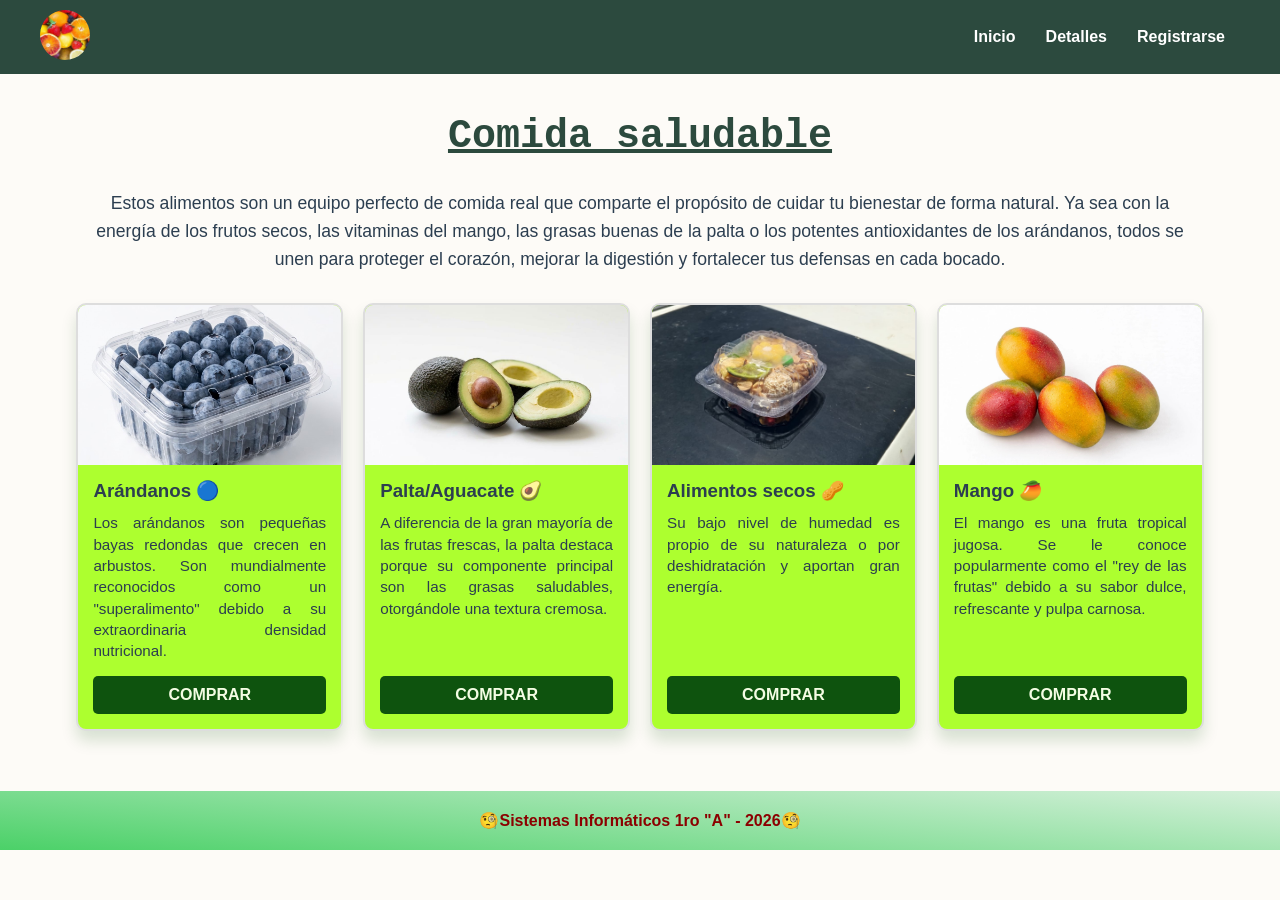
<file: index.html>
<!DOCTYPE html>
<html lang="es">
<head>
	<meta charset="utf-8">
	<meta name="viewport" content="width=device-width, initial-scale=1.0">
	<link rel="stylesheet" type="text/css" href="style.css">
	<title>Saludable</title>
</head>
<body>
<header>
	<nav class="navbar">
		<div class="logos">
			<img src="img/frutas.jpg" alt="imagen">
		</div>
		<ul class="nav-links">
			<li><a href="#">Inicio</a></li>
			<li class="desplegable"><a href="detalles.html" target="_blank">Detalles</a>
				<ul class="menu-desplegable">
					<li><a href="#">Arándano</a></li>
					<li><a href="#">Palta/Aguacate</a></li>
					<li><a href="#">Alimentos Secos</a></li>
					<li><a href="#">Mango</a></li>
				</ul>
			</li>
			<li class="desplegable"><a href="registro.html" target="_blank">Registrarse</a>
			</li>
		</ul>
    </nav>
</header>

<main class="main-content">
	<h2><u>Comida saludable</u></h2>
	<p class="intro-text">Estos alimentos son un equipo perfecto de comida real que comparte el propósito de cuidar tu bienestar de forma natural. Ya sea con la energía de los frutos secos, las vitaminas del mango, las grasas buenas de la palta o los potentes antioxidantes de los arándanos, todos se unen para proteger el corazón, mejorar la digestión y fortalecer tus defensas en cada bocado.</p>
	
	<section class="cards-container">
		<article class="card">
			<div class="card-img-container">
				<img src="img/arandano.jpg" alt="Arándanos">
			</div>	
			<div class="card-content">
				<h3>Arándanos 🔵</h3>
				<p>Los arándanos son pequeñas bayas redondas que crecen en arbustos. Son mundialmente reconocidos como un "superalimento" debido a su extraordinaria densidad nutricional.</p>
				<a href="#comprar" class="btn-comprar" onclick="alert('Comprado')">Comprar</a>
			</div>
		</article>

		<article class="card">
			<div class="card-img-container">
				<img src="img/palta.jpg" alt="Palta">
			</div>				
			<div class="card-content">
				<h3>Palta/Aguacate 🥑</h3>
				<p>A diferencia de la gran mayoría de las frutas frescas, la palta destaca porque su componente principal son las grasas saludables, otorgándole una textura cremosa.</p>
				<a href="#comprar" class="btn-comprar" onclick="alert('Comprado')">Comprar</a>
			</div>
		</article>

		<article class="card">
			<div class="card-img-container">
				<img src="img/FrutosSecos.jpg" alt="Frutos Secos">
			</div>
			<div class="card-content">
				<h3>Alimentos secos 🥜</h3>
				<p>Su bajo nivel de humedad es propio de su naturaleza o por deshidratación y aportan gran energía.</p>
				<a href="#comprar" class="btn-comprar" onclick="alert('Comprado')">Comprar</a>
			</div>	
		</article>

		<article class="card">
			<div class="card-img-container">
				<img src="img/mango.jpg" alt="Mango">
			</div>	
			<div class="card-content">
				<h3>Mango 🥭</h3>
				<p>El mango es una fruta tropical jugosa. Se le conoce popularmente como el "rey de las frutas" debido a su sabor dulce, refrescante y pulpa carnosa.</p>
				<a href="#comprar" class="btn-comprar" onclick="alert('Comprado')">Comprar</a>
			</div>
		</article>	
	</section>
</main>
<script>
    alert("Bienvenido a mi primera página web, sigo en practica y por lo que todo lo que ves a pesar de que medio existe no es todo real.");
</script>
<!--Imagenes creadas con IA, excepto una-->
<footer>
    <p>🧐Sistemas Informáticos 1ro "A" - 2026🧐</p>
</footer>
</body>
</html>
</file>
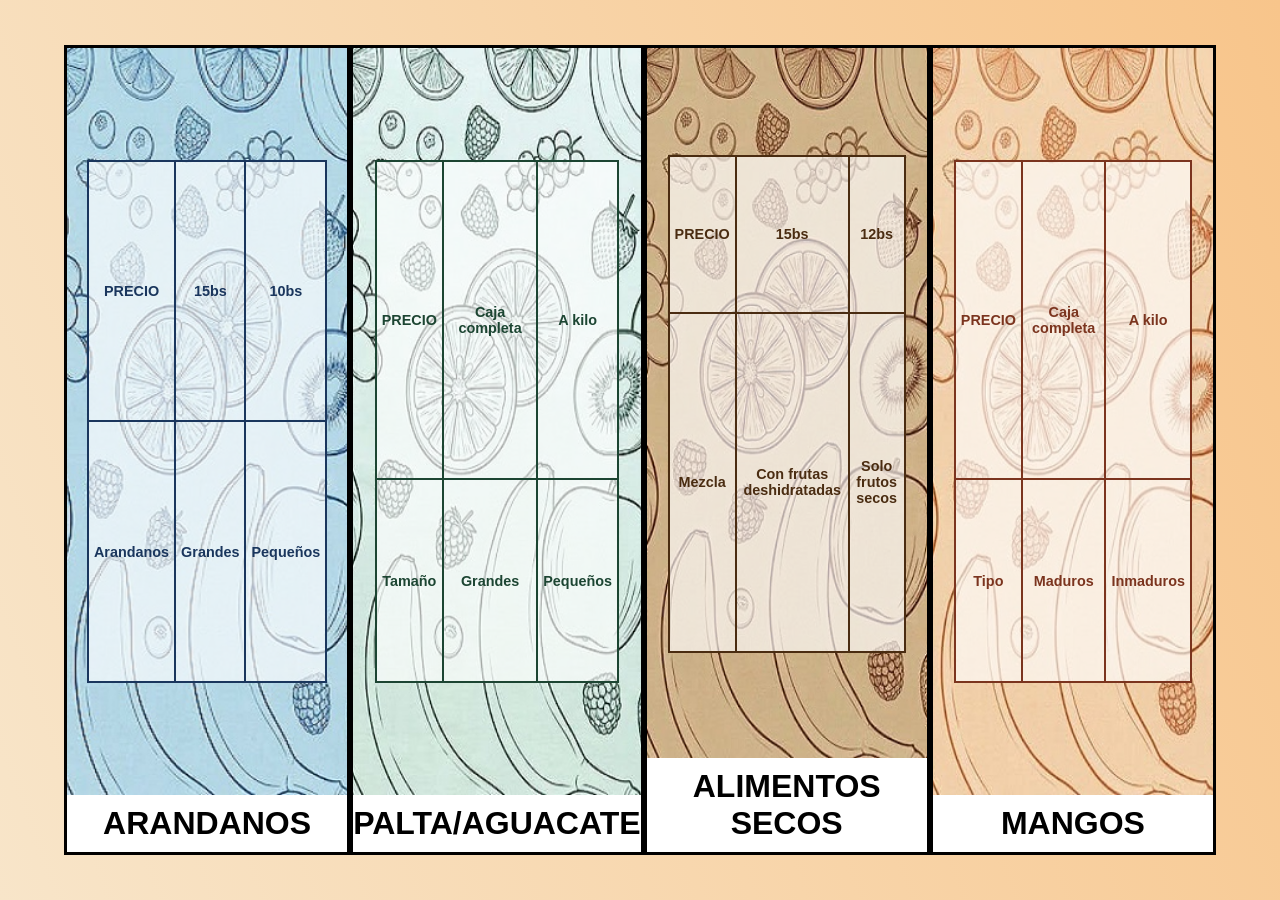
<file: detalles.html>
<!DOCTYPE html>
<html lang="es">
<head>
    <meta charset="UTF-8">
    <meta name="viewport" content="width=device-width, initial-scale=1.0">
    <title>Detalles - Saludable</title>
    <style>
        * {
            margin: 0;
            padding: 0;
            box-sizing: border-box;
        }
        body {
            display: flex;
            justify-content: center;
            align-items: center;
            min-height: 100vh;
            background: linear-gradient(70deg, rgb(248, 229, 201), rgb(248, 197, 139));
            font-family: Arial, sans-serif;
        }
        .contenedor-principal {
            display: grid;
            grid-template-columns: 1fr;
            width: 90vw;
            height: 90vh;
        }
        @media (min-width: 640px) {
            .contenedor-principal {
                grid-template-columns: repeat(2, 1fr);
            }
        }
        @media (min-width: 1024px) {
            .contenedor-principal {
                grid-template-columns: repeat(4, 1fr);
            }
        }
        .tarjeta-alimento {
            border: 3px solid black;
            display: flex;
            flex-direction: column;
            height: 100%;
            position: relative;
        }
        .hover-box {
            position: relative;
            width: 100%;
            flex: 1;
            overflow: hidden;
            display: flex;
            justify-content: center;
            align-items: center;
        }
        .hover-box img {
            position: absolute;
            top: 0;
            left: 0;
            width: 100%;
            height: 100%;
            object-fit: cover;
            transition: opacity 1s ease-in-out;
            z-index: 1;
        }
        .hover-box .img-hover {
            opacity: 0;
        }
        .tarjeta-alimento:hover .img-hover {
            opacity: 1;
        }
        .tarjeta-alimento:hover .img-inicial {
            opacity: 0;
        }
        .tabla-overlay {
            position: relative;
            z-index: 2; 
            width: 85%;
            height: 70%;
            border-collapse: collapse;
            text-align: center;
            font-weight: bold;
            font-size: 0.9rem;
            transition: background-color 1s ease-in-out, color 1s ease-in-out, border-color 1s ease-in-out;
        }
        .tabla-overlay td {
            border: 2px solid currentColor;
            padding: 5px;
            transition: border-color 1s ease-in-out;
        }
        .arandanos .tabla-overlay {
            background-color: rgba(255, 255, 255, 0.65);
            color: #1a365d;
        }
        .arandanos:hover .tabla-overlay {
            background-color: rgba(0, 0, 0, 0.7);
            color: #90cdf4;
        }
        .palta .tabla-overlay {
            background-color: rgba(255, 255, 255, 0.65);
            color: #1c4532;
        }
        .palta:hover .tabla-overlay {
            background-color: rgba(0, 0, 0, 0.7);
            color: #9ae6b4;
        }
        .secos .tabla-overlay {
            background-color: rgba(255, 255, 255, 0.65);
            color: #4a2c11;
        }
        .secos:hover .tabla-overlay {
            background-color: rgba(0, 0, 0, 0.7);
            color: #fbd38d;
        }
        .mangos .tabla-overlay {
            background-color: rgba(255, 255, 255, 0.65);
            color: #7b341e;
        }
        .mangos:hover .tabla-overlay {
            background-color: rgba(0, 0, 0, 0.7);
            color: #fbd38d;
        }

        h1 {
            padding: 10px 0;
            z-index: 2;
            background: #ffffff;
        }
    </style>
</head>
<body>
    <div class="contenedor-principal">
        <div class="tarjeta-alimento arandanos">
            <div class="hover-box">
                <img class="img-inicial" src="img/azulclaro.jpeg" alt="Arándanos Claro">
                <img class="img-hover" src="img/azuloscuro.jpeg" alt="Arándanos Oscuro">
                <table class="tabla-overlay">
                    <tr>
                        <td>PRECIO</td>
                        <td>15bs</td>
                        <td>10bs</td>
                    </tr>
                    <tr>
                        <td>Arandanos</td>
                        <td>Grandes</td>
                        <td>Pequeños</td>
                    </tr>
                </table>
            </div>
            <center><h1>ARANDANOS</h1></center>
        </div>
        <div class="tarjeta-alimento palta">
            <div class="hover-box">
                <img class="img-inicial" src="img/verdeclaro.jpeg" alt="Palta Claro">
                <img class="img-hover" src="img/verdeoscuro.jpeg" alt="Palta Oscuro">
                <table class="tabla-overlay">
                    <tr>
                        <td>PRECIO</td>
                        <td>Caja completa</td>
                        <td>A kilo</td>
                    </tr>
                    <tr>
                        <td>Tamaño</td>
                        <td>Grandes</td>
                        <td>Pequeños</td>
                    </tr>
                </table>
            </div>
            <center><h1>PALTA/AGUACATE</h1></center>
        </div>
        <div class="tarjeta-alimento secos">
            <div class="hover-box">
                <img class="img-inicial" src="img/cafeclaro.jpeg" alt="Alimentos Secos Claro">
                <img class="img-hover" src="img/cafeoscuro.jpeg" alt="Alimentos Secos Oscuro">
                <table class="tabla-overlay">
                    <tr>
                        <td>PRECIO</td>
                        <td>15bs</td>
                        <td>12bs</td>
                    </tr>
                    <tr>
                        <td>Mezcla</td>
                        <td>Con frutas deshidratadas</td>
                        <td>Solo frutos secos</td>
                    </tr>
                    <tr>
                </table>
            </div>
            <center><h1>ALIMENTOS SECOS</h1></center>
        </div>
        <div class="tarjeta-alimento mangos">
            <div class="hover-box">
                <img class="img-inicial" src="img/naranjaclaro.jpeg" alt="Mangos Claro">
                <img class="img-hover" src="img/naranjaoscuro.jpeg" alt="Mangos Oscuro">
                <table class="tabla-overlay">
                    <tr>
                        <td>PRECIO</td>
                        <td>Caja completa</td>
                        <td>A kilo</td>
                    </tr>
                    <tr>
                        <td>Tipo</td>
                        <td>Maduros</td>
                        <td>Inmaduros</td>
                    </tr>
                </table>
            </div>
            <center><h1>MANGOS</h1></center>
        </div>
    </div>
</body>
</html>
</file>
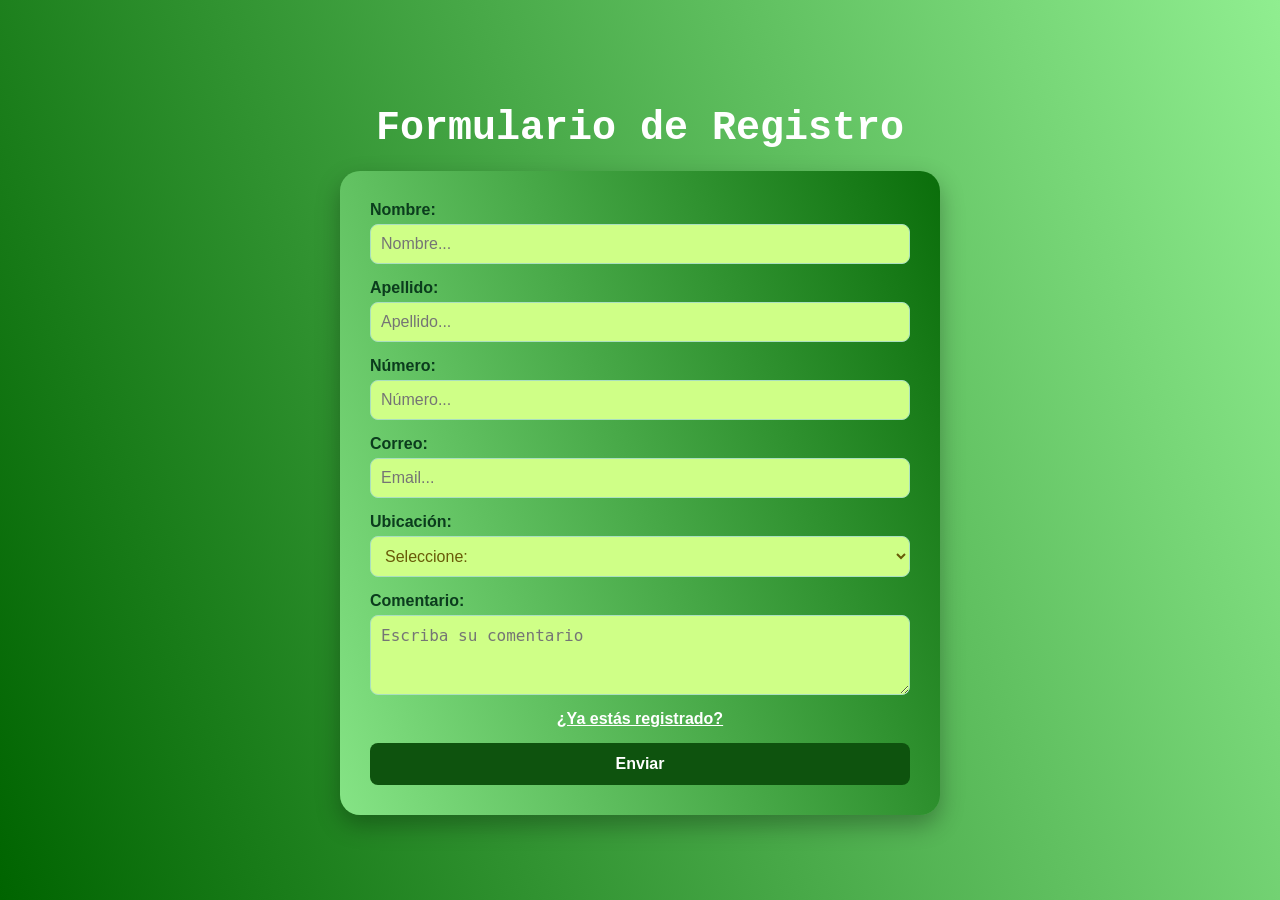
<file: registro.html>
<!DOCTYPE html>
<html lang="es">
<head>
    <meta charset="UTF-8">
    <meta name="viewport" content="width=device-width, initial-scale=1.0">
    <link rel="stylesheet" href="style.css">
    <title>Registro - Saludable</title>
</head>
<body class="registro-body">
    <main class="registro-container">
        <h2>Formulario de Registro</h2>
        <form method="post" class="registro-form" id="miFormulario">
            <fieldset>
                <div class="form-group">
                    <label>Nombre:</label>
                    <input type="text" name="nombre" placeholder="Nombre..." required>
                </div>

                <div class="form-group">
                    <label>Apellido:</label>
                    <input type="text" name="apellido" placeholder="Apellido..." required>
                </div>

                <div class="form-group">
                    <label>Número:</label>
                    <input type="tel" name="numero" placeholder="Número..." required>
                </div>

                <div class="form-group">
                    <label>Correo:</label>
                    <input type="email" name="email" placeholder="Email..." required>
                </div>

                <div class="form-group">
                    <label>Ubicación:</label>
                    <select name="ubicacion">
                        <option value="">Seleccione:</option>
                        <option value="lapaz">La Paz</option>
                        <option value="cochabamba">Cochabamba</option>
                        <option value="santacruz">Santa Cruz</option>
                        <option value="oruro">Oruro</option>
                        <option value="otro">Otro</option>
                    </select>
                </div>

                <div class="form-group">
                    <label>Comentario:</label>
                    <textarea placeholder="Escriba su comentario"></textarea>
                </div>

                <div class="form-links">
                    <center>
                    <a href="index.html">¿Ya estás registrado?</a>
                    </center>
                </div>

                <button type="submit" name="Enviar" class="btn-enviar">Enviar</button>
            </fieldset>
        </form>
    </main>	
    <script>
        document.getElementById("miFormulario")
            .addEventListener("submit", function(event) {

                event.preventDefault();

                alert("Datos enviados correctamente");

                this.reset();
            });
    </script>
</body>
</html>
</file>
<file: style.css>
* {
	margin: 0;
	padding: 0;
	box-sizing: border-box;
}
body {
	background-color: #FDFBF7;
	font-family: Arial, sans-serif;
	color: #2c3e50;
}
header {
	background-color: #2C4A3E;
	padding: 10px 20px;
	position: sticky;
	top: 0;
	z-index: 1000;
}
.navbar {
	display: flex;
	justify-content: space-between;
	align-items: center;
	max-width: 1200px;
	margin: 0 auto;
}
.logos img {
	height: 50px;
	width: 50px;
	object-fit: cover;
	border-radius: 50%;
	transition: all 0.5s ease;
}
.logos img:hover {
	transform: scale(1.2);
	box-shadow: 0 0 10px rgb(36, 240, 29);
}
.nav-links {
	list-style: none;
	display: flex;
	align-items: center;
}
.nav-links a {
	display: block;
	text-decoration: none;
	padding: 10px 15px;
	color: white;
	font-weight: bold;
}
.nav-links > li {
	position: relative;
}
.nav-links > li > a:hover {
	background-color: rgb(142, 197, 13);
	color: white;
	border-radius: 8px;
}
.menu-desplegable {
	position: absolute;
	left: 0;
	top: 100%;
	background-color: rgb(108, 250, 95);
	list-style: none;
	min-width: 150px;
	border-radius: 5px;
	opacity: 0;
	visibility: hidden;
	transition: all 0.3s ease;
	box-shadow: 0 5px 10px rgba(0,0,0,0.2);
}
.menu-desplegable li a {
	color: #0b3c1d;
	padding: 10px 15px;
}
.menu-desplegable li a:hover {
	background-color: rgb(142, 197, 13);
	color: white;
}

.desplegable:hover .menu-desplegable {
	opacity: 1;
	visibility: visible;
}
.main-content {
	max-width: 1200px;
	margin: 0 auto;
	padding: 20px;
}
h2 {
	text-align: center;
	font-family: 'Courier New', Courier, monospace;
	font-size: 2.5rem;
	margin: 20px 0;
	color: #2C4A3E;
}
.intro-text {
	text-align: center;
	padding: 10px 20px 30px 20px;
	font-size: 1.1rem;
	line-height: 1.6;
}
.cards-container {
	display: flex;
	flex-wrap: wrap;
	gap: 20px;
	justify-content: center;
}
.card {
	background-color: greenyellow;
	width: 23%;
	min-width: 250px;
	border: 2px solid #dddddd;
	border-radius: 10px;
	overflow: hidden;
	box-shadow: 0 10px 15px rgba(0, 83, 4, 0.15);
	display: flex;
	flex-direction: column;
	transition: transform 0.3s ease;
}
.card:hover {
	transform: translateY(-5px);
}
.card-img-container {
	width: 100%;
	height: 160px;
	overflow: hidden;
}
.card-img-container img {
	width: 100%;
	height: 100%;
	object-fit: cover;
	transition: transform 0.5s ease;
}
.card-img-container img:hover {
	transform: scale(1.1);
}
.card-content {
	padding: 15px;
	text-align: justify;
	display: flex;
	flex-direction: column;
	flex-grow: 1;
}
.card-content h3 {
	text-align: left;
	margin-bottom: 10px;
}
.card-content p {
	font-size: 0.95rem;
	line-height: 1.4;
	padding: 0 0 15px 0;
	flex-grow: 1;
}
.btn-comprar {
	display: inline-block;
	background-color: rgb(14, 83, 14);
	color: rgb(243, 253, 227);
	text-align: center;
	padding: 10px;
	text-decoration: none;
	border-radius: 5px;
	font-weight: bold;
	text-transform: uppercase;
	margin-top: auto;
	transition: background 0.3s;
}
.btn-comprar:hover {
	background-color: rgb(26, 138, 26);
}
footer {
	width: 100%;
	background: linear-gradient(5deg, rgb(75, 209, 104), rgb(213, 240, 218));
	color: darkred;
	text-align: center;
	padding: 20px;
	margin-top: 40px;
	font-weight: bold;
}
.registro-body {
	background: linear-gradient(70deg, darkgreen, lightgreen);
	min-height: 100vh;
	display: flex;
	justify-content: center;
	align-items: center;
	padding: 20px;
}
.registro-container {
	width: 100%;
	max-width: 600px;
}
.registro-container h2 {
	color: white;
	margin-bottom: 20px;
}
fieldset {
	width: 100%;
	background: linear-gradient(70deg, rgba(144, 238, 144, 0.9), rgba(0, 100, 0, 0.9));
	border: none;
	border-radius: 20px;
	padding: 30px;
	box-shadow: 0 10px 25px rgba(0, 0, 0, 0.3);
}
.form-group {
	margin-bottom: 15px;
	display: flex;
	flex-direction: column;
}
.form-group label {
	font-weight: bold;
	margin-bottom: 5px;
	color: #0b3c1d;
}
.form-group input,
.form-group select,
.form-group textarea {
	width: 100%;
	padding: 10px;
	background-color: rgb(207, 255, 135);
	color: rgb(104, 90, 8);
	border: 1px solid #a9dfbf;
	border-radius: 8px;
	font-size: 1rem;
}
.form-group textarea {
	resize: vertical;
	height: 80px;
}

.form-group input:hover,
.form-group select:hover,
.form-group textarea:hover {
	background-color: rgb(235, 252, 0);
	color: rgb(255, 0, 0);
}
.form-links {
	margin: 15px 0;
}
.form-links a {
	color: #fff;
	text-decoration: underline;
	font-weight: bold;
}
.btn-enviar {
	cursor: pointer;
	width: 100%;
	padding: 12px;
	background-color: rgb(14, 83, 14);
	color: white;
	border: none;
	border-radius: 8px;
	font-weight: bold;
	font-size: 1rem;
	transition: background 0.3s;
}
.btn-enviar:hover {
	background-color: rgb(26, 138, 26);
}
@media (max-width: 900px) {
	.card {
		width: 45%;
	}
	
	.navbar {
		flex-direction: column;
		height: auto;
		padding: 10px;
	}

	.nav-links {
		margin-top: 10px;
		flex-wrap: wrap;
		justify-content: center;
	}
}
@media (max-width: 600px) {
	.card {
		width: 100%;
	}

	h2 {
		font-size: 2rem;
	}

	fieldset {
		padding: 15px;
	}
}
</file>
